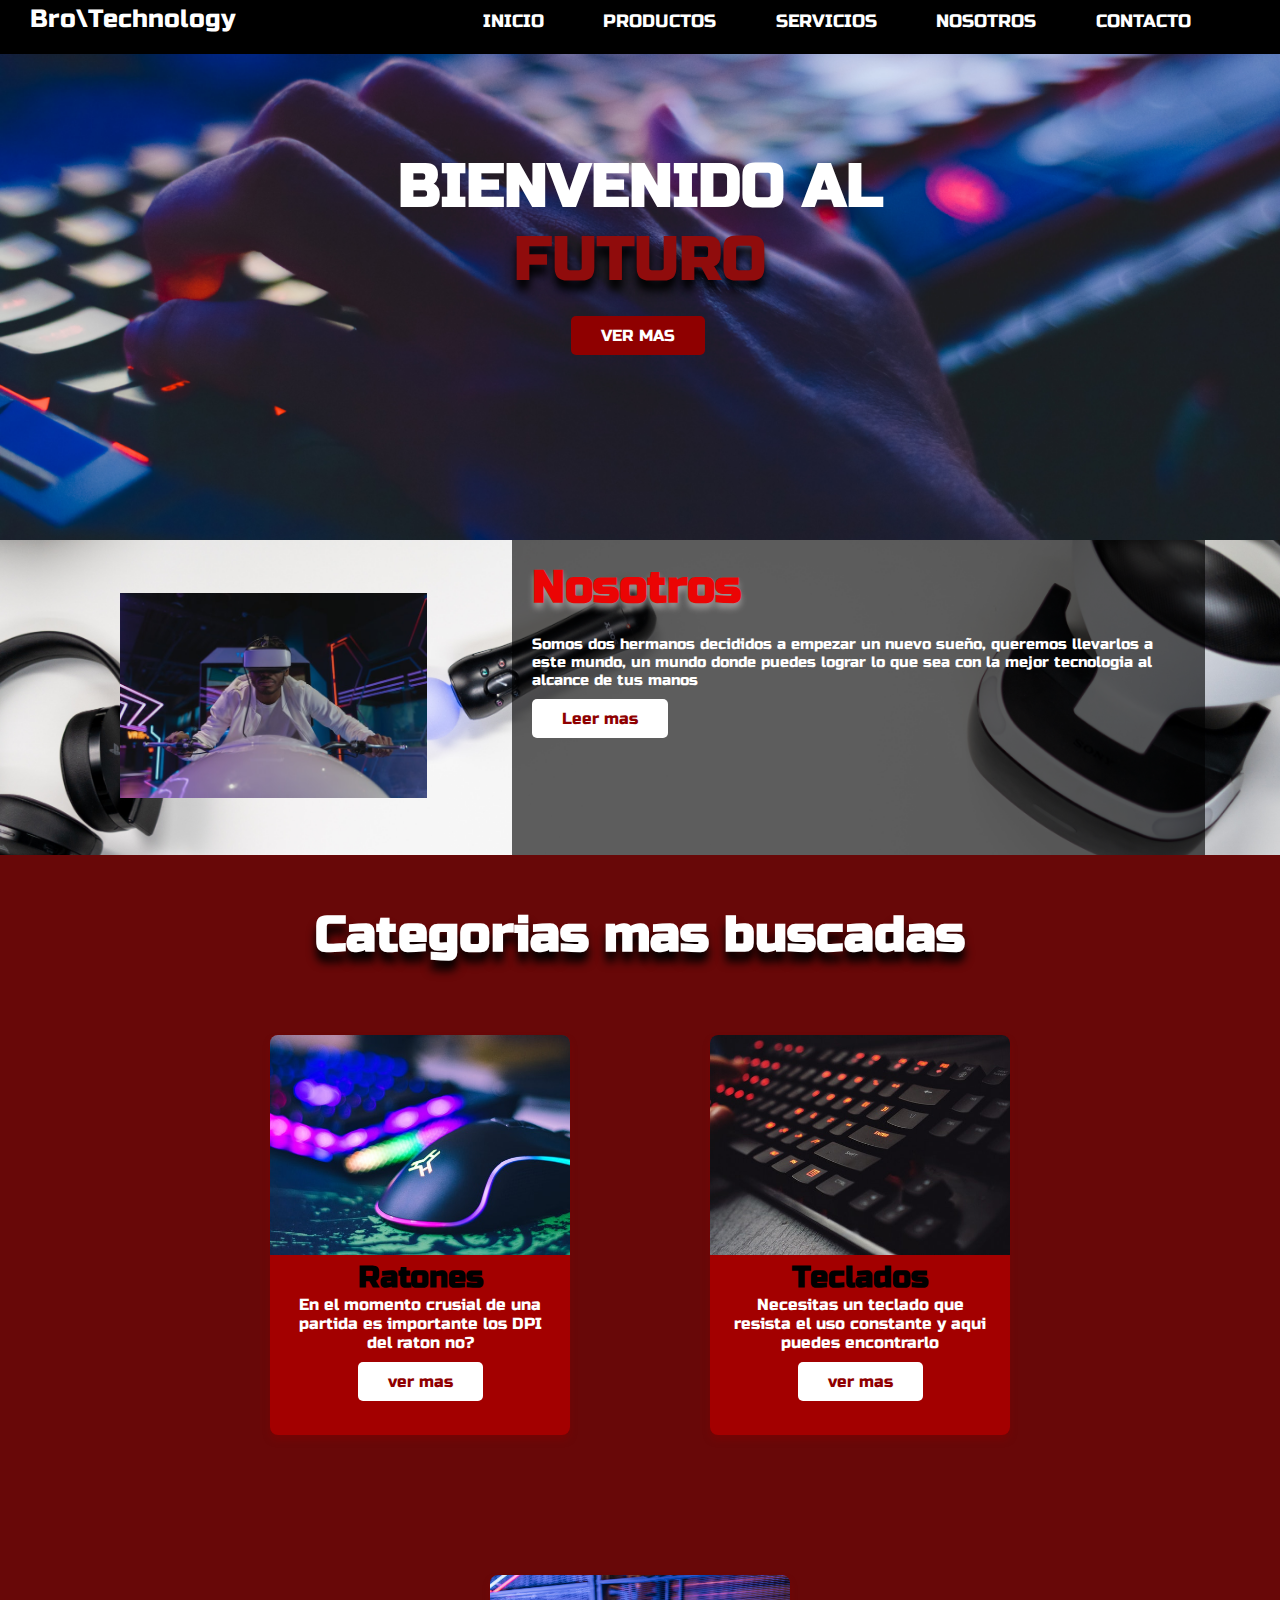
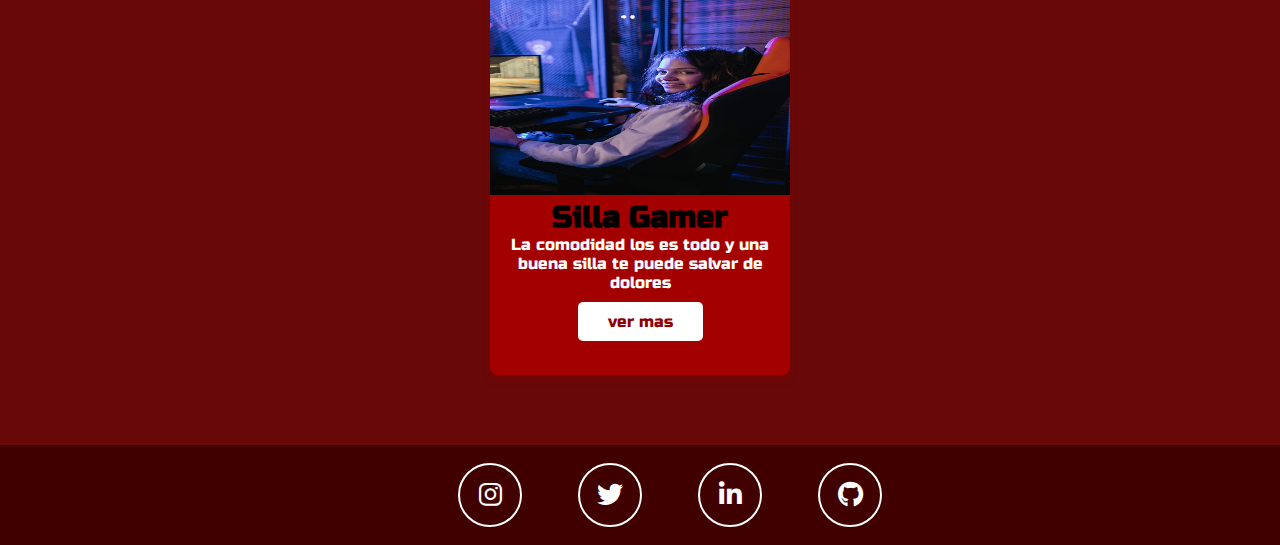
<file: index.html>
<!DOCTYPE html>
<html lang="es">

<head>
    <meta charset="UTF-8">
    <meta http-equiv="X-UA-Compatible" content="IE=edge">
    <meta name="viewport" content="width=device-width, initial-scale=1.0">
    <link rel="stylesheet" href="css/styles.css">
    <link rel="stylesheet" href="https://cdnjs.cloudflare.com/ajax/libs/font-awesome/6.1.2/css/all.min.css">
    <title>Bro\Technology: Inicio</title>
    <meta name="description" content="  Bienvendos a la nueva tienda gamer, un emprendimiento desarrollado por dos hermanos cuyo proposito sera ayudarte a entrar en este amplio mundo">
    <meta name="keywords" content="Brotechnology inicio gamer tienda_gamer bro computadores">
    <link rel="preconnect" href="https://fonts.googleapis.com">
    <link rel="preconnect" href="https://fonts.gstatic.com" crossorigin>
    <link href="https://fonts.googleapis.com/css2?family=Passion+One:wght@700&family=Russo+One&display=swap" rel="stylesheet">
</head>

<body>
    <header>
        <nav>
            <a href="" class="logo">Bro\Technology</a>
            <input type="checkbox" id="toggle">
            <label for="toggle"><i class="fa-solid fa-bars"></i></label>
            <ul class="nav-menu">
                <li><a href="index.html">INICIO</a></li>
                <li><a href="pages/productos.html">PRODUCTOS</a></li>
                <li><a href="pages/servicios.html">SERVICIOS</a></li>
                <li><a href="html/nosotros.html">NOSOTROS</a></li>
                <li><a href="html/contacto.html">CONTACTO</a></li>
            </ul>
        </nav>
    </header>
    <section class="titulo">
        <div class="banner-text">

            <h1>BIENVENIDO AL <br><span>FUTURO</span></h1>
            <div>
                <a href="" class="button1">VER MAS</a>
            </div>
        </div>
    </section>
    <div class="nosotros_container">
        <div class="nosotros_img">
            <img src="img/nosotros.jpg" alt="">
        </div>
        <div class="nosotros_texto">
            <h1>Nosotros</h1>
            <p>Somos dos hermanos decididos a empezar un nuevo sueño, queremos llevarlos a este mundo, un mundo donde
                puedes lograr lo que sea con la mejor tecnologia al alcance de tus manos</p>
            <a href="" class="button2">Leer mas</a>
        </div>
    </div>

    <section class="categorias">

        <h1 class="title">Categorias mas buscadas</h1>

        <div class="container_cards">
            <div class="card">
                <img src="img/raton.jpg" alt="">
                <h2>Ratones</h2>
                <p>En el momento crusial de una partida es importante los DPI del raton no?</p>
                <a href="" class="button2">ver mas</a>
            </div>
            <div class="card">
                <img src="img/teclado.jpg" alt="">
                <h2>Teclados</h2>
                <p>Necesitas un teclado que resista el uso constante y aqui puedes encontrarlo</p>
                <a href="" class="button2">ver mas</a>
            </div>
            <div class="card">
                <img src="img/set-up.jpg" alt="">
                <h2>Silla Gamer</h2>
                <p>La comodidad los es todo y una buena silla te puede salvar de dolores</p>               
                <a href="" class="button2">ver mas</a>
            </div>
        </div>
    </section>

    <footer>

        <section class="footer">
            <div class="icons">
                <a href="" class="icon icon--instagram"><i class="fa-brands fa-instagram"></i></a>
                <a href="" class="icon icon--twitter"><i class="fa-brands fa-twitter"></i></a>
                <a href="" class="icon icon--linkedin"><i class="fa-brands fa-linkedin-in"></i></a>
                <a href="" class="icon icon--github"><i class="fa-brands fa-github"></i></a>
            </div>
        </section>

    </footer>
</body>

</html>
</file>
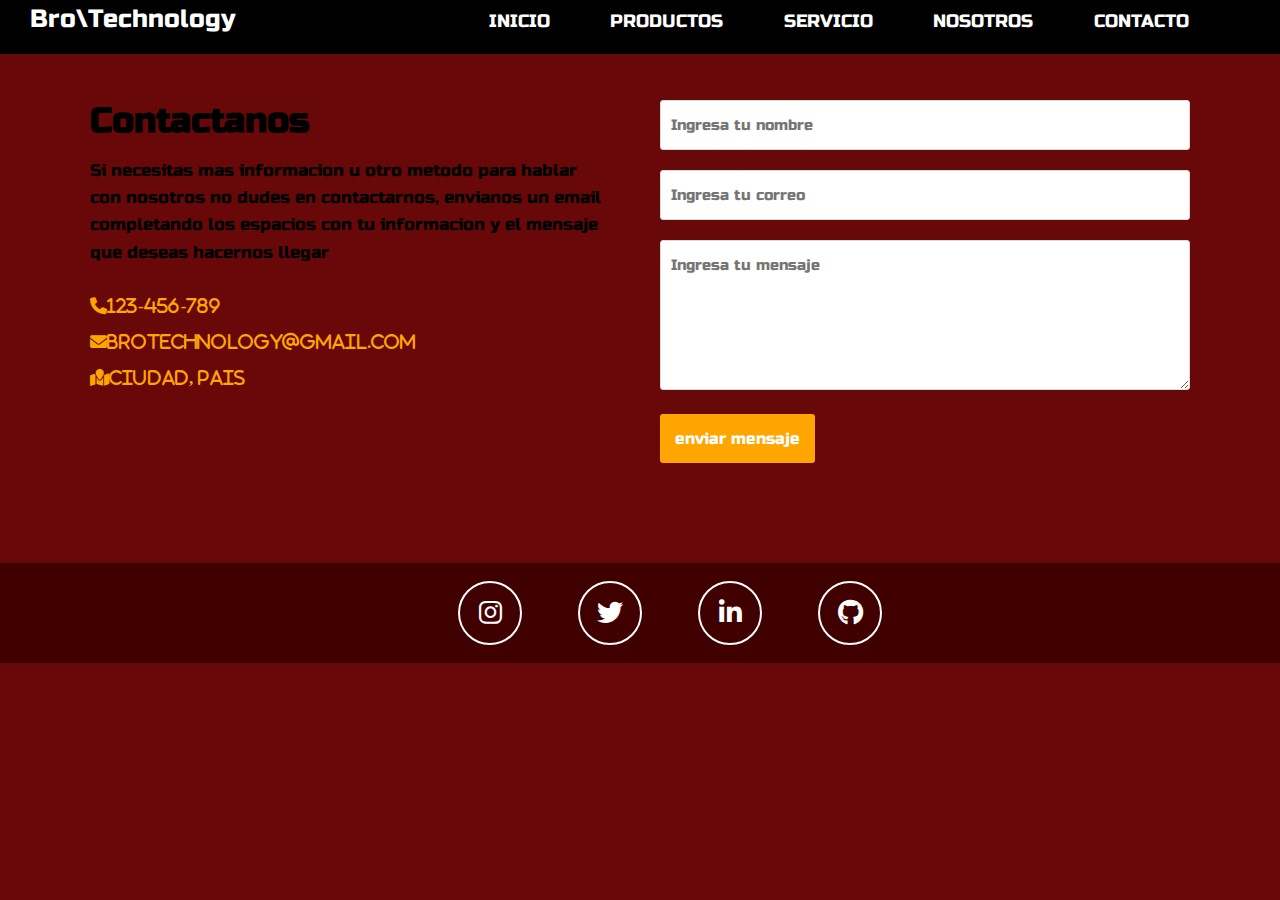
<file: pages/contacto.html>
<!DOCTYPE html>
<html lang="es">
<head>
    <meta charset="UTF-8">
    <meta http-equiv="X-UA-Compatible" content="IE=edge">
    <meta name="viewport" content="width=device-width, initial-scale=1.0">
    <link rel="stylesheet" href="../css/styles.css">
    <link rel="stylesheet" href="https://cdnjs.cloudflare.com/ajax/libs/font-awesome/6.1.2/css/all.min.css">
    <title>Bro\Technology: Contacto</title>
    <meta name="keywords" content="Brotechnology inicio gamer tienda_gamer bro computadores contacto email informacion">
    <link rel="preconnect" href="https://fonts.googleapis.com">
    <link rel="preconnect" href="https://fonts.gstatic.com" crossorigin>
    <link href="https://fonts.googleapis.com/css2?family=Passion+One:wght@700&family=Russo+One&display=swap" rel="stylesheet">
</head>
<body>
    <header>
        <nav>
            <a href="" class="logo">Bro\Technology</a>
            <input type="checkbox" id="toggle">
            <label for="toggle"><i class="fa-solid fa-bars"></i></label>
            <ul class="nav-menu">
                <li><a href="../index.html">Inicio</a></li>
                <li><a href="productos.html">Productos</a></li>
                <li><a href="servicios.html">Servicio</a></li>
                <li><a href="nosotros.html">Nosotros</a></li>
                <li><a href="contacto.html">Contacto</a></li>
            </ul>
        </nav>
    </header>

    <section class="contacto">
        <div class="container-form">
            <div class="info-form">
                <h2>Contactanos</h2>
                <p>Si necesitas mas informacion u otro metodo para hablar con nosotros no dudes en contactarnos, envianos un email completando los espacios con tu informacion y el mensaje que deseas hacernos llegar</p>
                <a href=""><i class="fa-solid fa-phone">123-456-789</i></a>
                <a href=""><i class="fa-solid fa-envelope">brotechnology@gmail.com</i></a>
                <a href=""><i class="fa-solid fa-map-location">Ciudad, pais</i></a>
            </div>
            <form action="#" autocomplete="off">
                <input type="text" name="nombre" placeholder="Ingresa tu nombre" class="campo">
                <input type="email" name="email" placeholder="Ingresa tu correo" class="campo">
                <textarea name="mensaje" id="" cols="30" rows="10" placeholder="Ingresa tu mensaje"></textarea>
                <input type="submit" name="enviar" value="enviar mensaje" class="btn-enviar">
            </form>
        </div>

    </section>

    
    <footer>

        <footer>

            <section class="footer">
                <div class="icons">
                    <a href="" class="icon icon--instagram"><i class="fa-brands fa-instagram"></i></a>
                    <a href="" class="icon icon--twitter"><i class="fa-brands fa-twitter"></i></a>
                    <a href="" class="icon icon--linkedin"><i class="fa-brands fa-linkedin-in"></i></a>
                    <a href="" class="icon icon--github"><i class="fa-brands fa-github"></i></a>
                </div>
            </section>
    
        </footer>

    </footer>
</body>
</html>
</file>
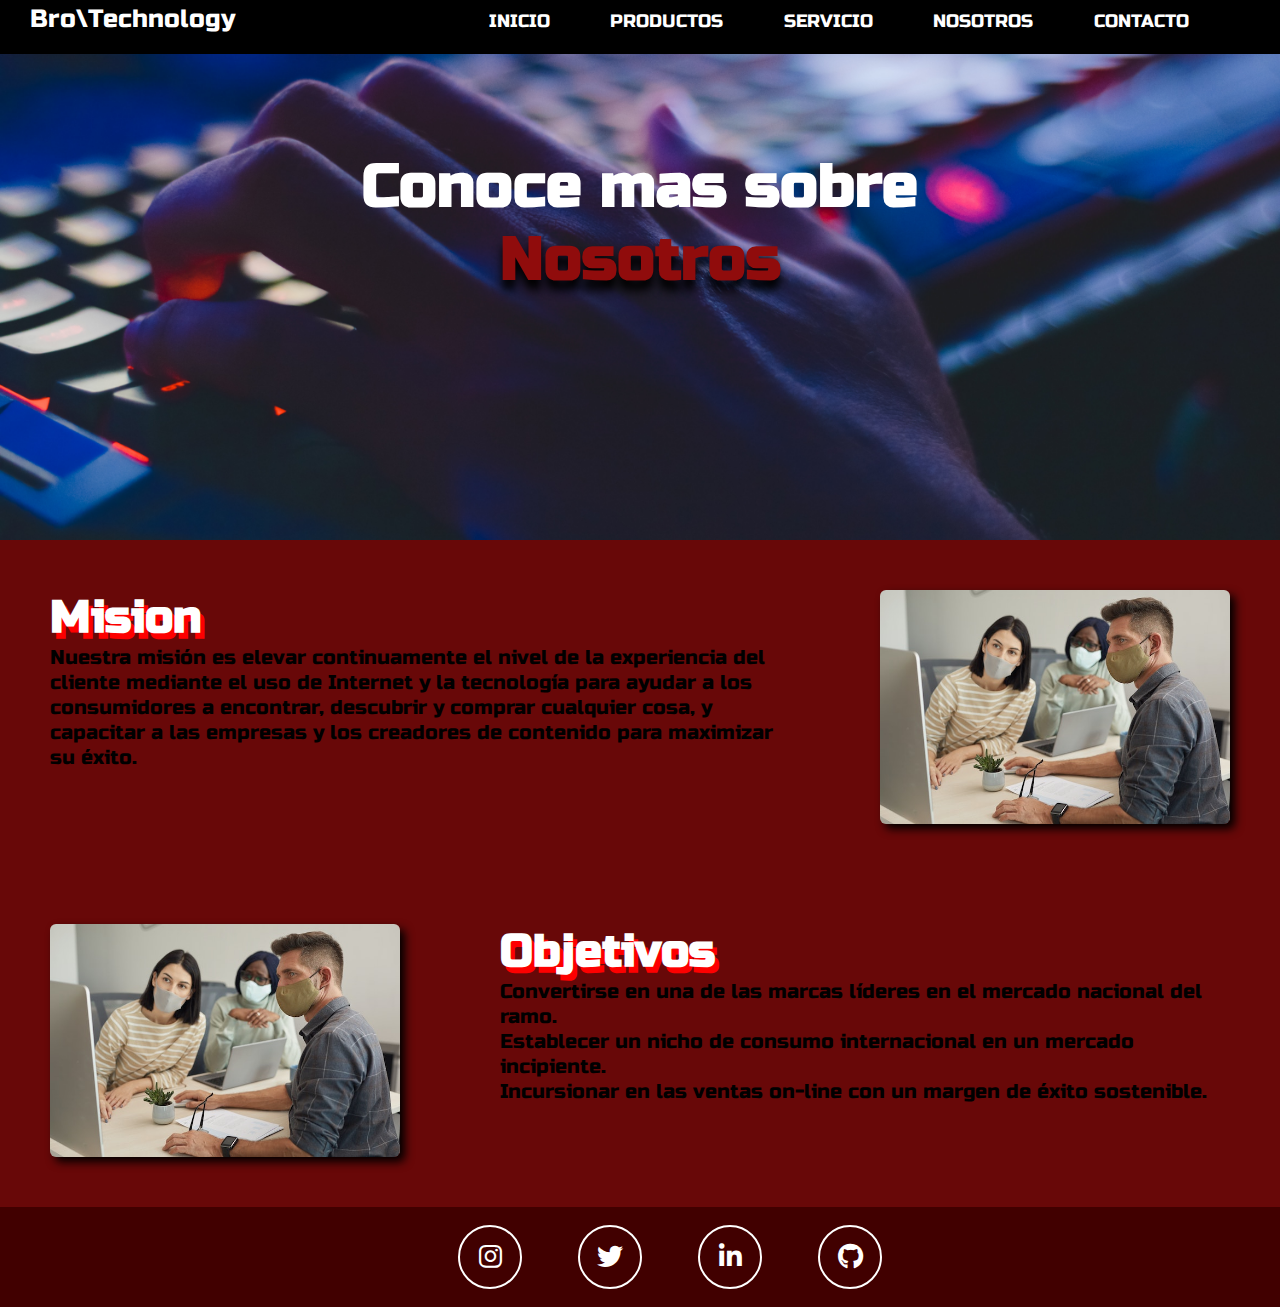
<file: pages/nosotros.html>
<!DOCTYPE html>
<html lang="es">

<head>
    <meta charset="UTF-8">
    <meta http-equiv="X-UA-Compatible" content="IE=edge">
    <meta name="viewport" content="width=device-width, initial-scale=1.0">
    <link rel="stylesheet" href="../css/styles.css">
    <link rel="stylesheet" href="https://cdnjs.cloudflare.com/ajax/libs/font-awesome/6.1.2/css/all.min.css">
    <title>Bro\Technology: Nosotros</title>
    <meta name="keywords" content="Brotechnology inicio gamer tienda_gamer bro computadores nosotros mision objetivos">
    <link rel="preconnect" href="https://fonts.googleapis.com">
    <link rel="preconnect" href="https://fonts.gstatic.com" crossorigin>
    <link href="https://fonts.googleapis.com/css2?family=Passion+One:wght@700&family=Russo+One&display=swap" rel="stylesheet">
</head>

<body>
    <header>
        <nav>
            <a href="" class="logo">Bro\Technology</a>
            <input type="checkbox" id="toggle">
            <label for="toggle"><i class="fa-solid fa-bars"></i></label>
            <ul class="nav-menu">
                <li><a href="../index.html">Inicio</a></li>
                <li><a href="productos.html">Productos</a></li>
                <li><a href="servicios.html">Servicio</a></li>
                <li><a href="nosotros.html">Nosotros</a></li>
                <li><a href="contacto.html">Contacto</a></li>
            </ul>
        </nav>
    </header>

    <section class="titulo">
        <div class="banner-text">

            <h1>Conoce mas sobre<br><span>Nosotros</span></h1>
        </div>
    </section>

    <div class="nosotros">
        <div class="nosotros_divisiones">
            <div class="nosotros_text">
                <h2>Mision</h2>
                <p>Nuestra misión es elevar continuamente el nivel de la experiencia del cliente mediante el uso de Internet y la tecnología para ayudar a los consumidores a encontrar, descubrir y comprar cualquier cosa, y capacitar a las empresas y los creadores de contenido para maximizar su éxito.</p>
            </div>
            <img src="../img/nosotros1.jpg" alt="">
        </div>
        <div class="nosotros_divisiones">
            <img src="../img/nosotros1.jpg" class="own_img"alt="">
            <div class="nosotros_text">
                <h2>Objetivos</h2>
                <p>Convertirse en una de las marcas líderes en el mercado nacional del ramo.</p>
                <p>Establecer un nicho de consumo internacional en un mercado incipiente.</p>
                <p>Incursionar en las ventas on-line con un margen de éxito sostenible.</p>
            </div>
        </div>
    </div>

    <footer>

        <footer>

            <section class="footer">
                <div class="icons">
                    <a href="" class="icon icon--instagram"><i class="fa-brands fa-instagram"></i></a>
                    <a href="" class="icon icon--twitter"><i class="fa-brands fa-twitter"></i></a>
                    <a href="" class="icon icon--linkedin"><i class="fa-brands fa-linkedin-in"></i></a>
                    <a href="" class="icon icon--github"><i class="fa-brands fa-github"></i></a>
                </div>
            </section>

        </footer>

    </footer>
</body>

</html>
</file>
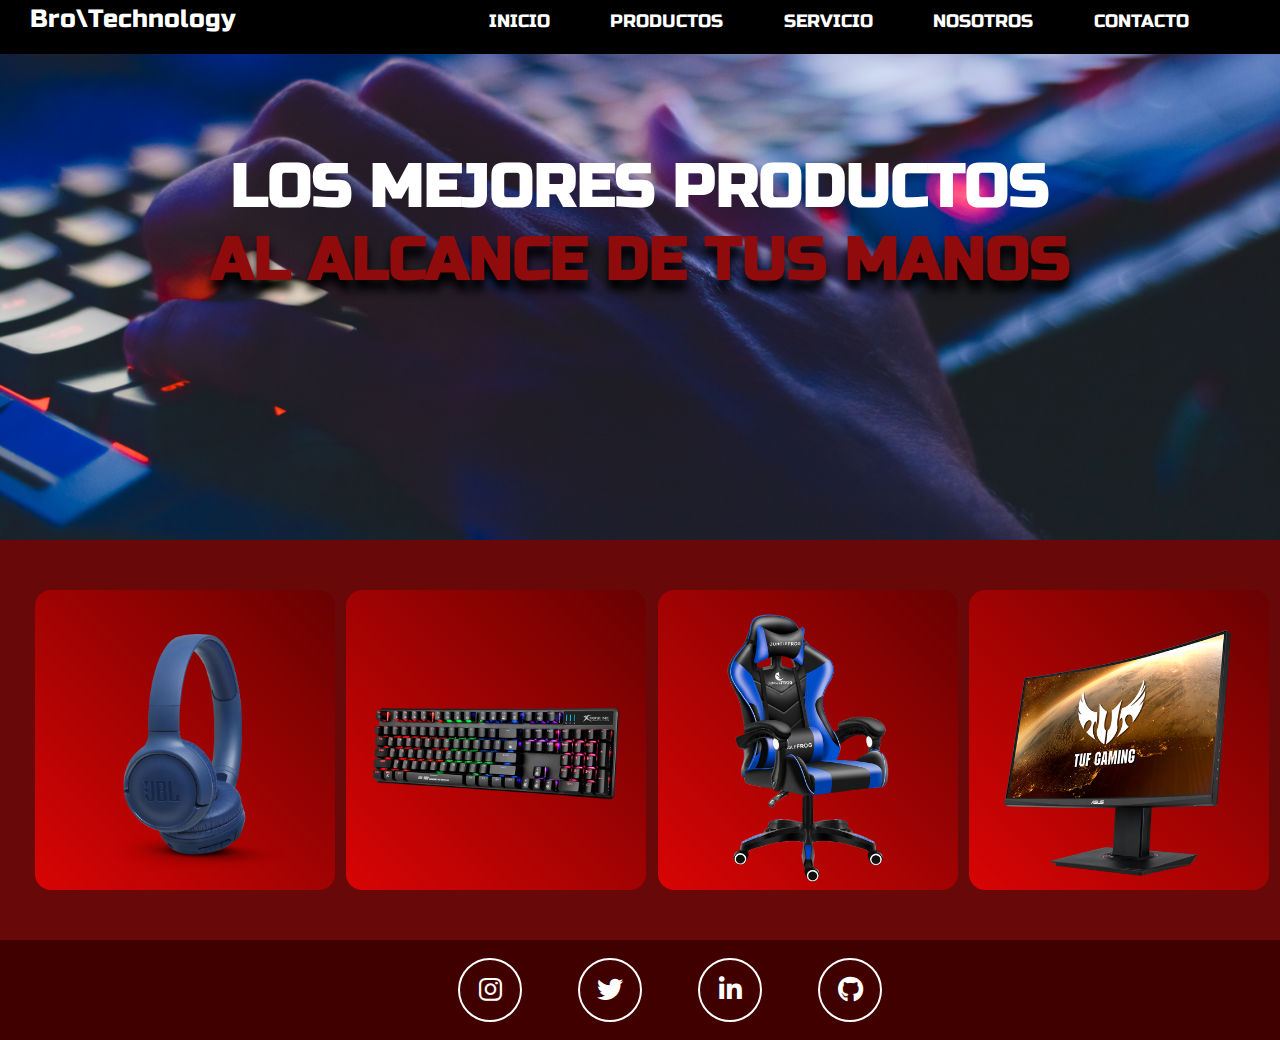
<file: pages/productos.html>
<!DOCTYPE html>
<html lang="es">
<head>
    <meta charset="UTF-8">
    <meta http-equiv="X-UA-Compatible" content="IE=edge">
    <meta name="viewport" content="width=device-width, initial-scale=1.0">
    <link rel="stylesheet" href="../css/styles.css">
    <link rel="stylesheet" href="https://cdnjs.cloudflare.com/ajax/libs/font-awesome/6.1.2/css/all.min.css">
    <title>Bro\Technology: Productos</title>
    <meta name="keywords" content="Brotechnology inicio gamer tienda_gamer bro computadores productos monitores mouse perfericos procesadores audifonos">
    <link rel="preconnect" href="https://fonts.googleapis.com">
    <link rel="preconnect" href="https://fonts.gstatic.com" crossorigin>
    <link href="https://fonts.googleapis.com/css2?family=Passion+One:wght@700&family=Russo+One&display=swap" rel="stylesheet">
</head>
<body>
    <header>
        <nav>
            <a href="" class="logo">Bro\Technology</a>
            <input type="checkbox" id="toggle">
            <label for="toggle"><i class="fa-solid fa-bars"></i></label>
            <ul class="nav-menu">
                <li><a href="../index.html">Inicio</a></li>
                <li><a href="productos.html">Productos</a></li>
                <li><a href="servicios.html">Servicio</a></li>
                <li><a href="nosotros.html">Nosotros</a></li>
                <li><a href="contacto.html">Contacto</a></li>
            </ul>
        </nav>
    </header>

    <section class="titulo">
        <div class="banner-text productos">

            <h1>LOS MEJORES PRODUCTOS <br><span>AL ALCANCE DE TUS MANOS</span></h1>
        </div>
    </section>

    <section class="producto">
        <div class="flip-card">
            <div class="flip-card-inner">
                <div class="flip-card-front">
                    <img src="../img/image.png" alt="">
                </div>
                <div class="flip-card-back">
                    <img src="../img/image.png" alt="">
                    <h3>Audifonos</h3>
                    <h1>$100 USD</h1>
                    <a href="" class="button2 boton_compras">Comprar</a>
                </div>
            </div>
        </div>      
        
        <div class="flip-card">
            <div class="flip-card-inner">
                <div class="flip-card-front">
                    <img src="../img/teclado.png" alt="">
                </div>
                <div class="flip-card-back">
                    <img src="../img/teclado.png" alt="">
                    <h3>Teclado</h3>
                    <h1>$120 USD</h1>
                    <a href="" class="button2 boton_compras">Comprar</a>
                </div>
            </div>
        </div>      

        <div class="flip-card">
            <div class="flip-card-inner">
                <div class="flip-card-front">
                    <img src="../img/silla.png" alt="">
                </div>
                <div class="flip-card-back">
                    <img src="../img/silla.png" alt="">
                    <h3>Silla Gamer</h3>
                    <h1>$249,90 USD</h1>
                    <a href="" class="button2 boton_compras">Comprar</a>
                </div>
            </div>
        </div>      

        <div class="flip-card">
            <div class="flip-card-inner">
                <div class="flip-card-front">
                    <img src="../img/monitor.png" alt="">
                </div>
                <div class="flip-card-back">
                    <img src="../img/monitor.png" alt="">
                    <h3>MONITOR</h3>
                    <h1>$300,90 USD</h1>
                    <a href="" class="button2 boton_compras">Comprar</a>
                </div>
            </div>
        </div>      
    
    </section>

    <footer>

        <footer>

            <section class="footer">
                <div class="icons">
                    <a href="" class="icon icon--instagram"><i class="fa-brands fa-instagram"></i></a>
                    <a href="" class="icon icon--twitter"><i class="fa-brands fa-twitter"></i></a>
                    <a href="" class="icon icon--linkedin"><i class="fa-brands fa-linkedin-in"></i></a>
                    <a href="" class="icon icon--github"><i class="fa-brands fa-github"></i></a>
                </div>
            </section>
    
        </footer>

    </footer>
</body>
</html>
</file>
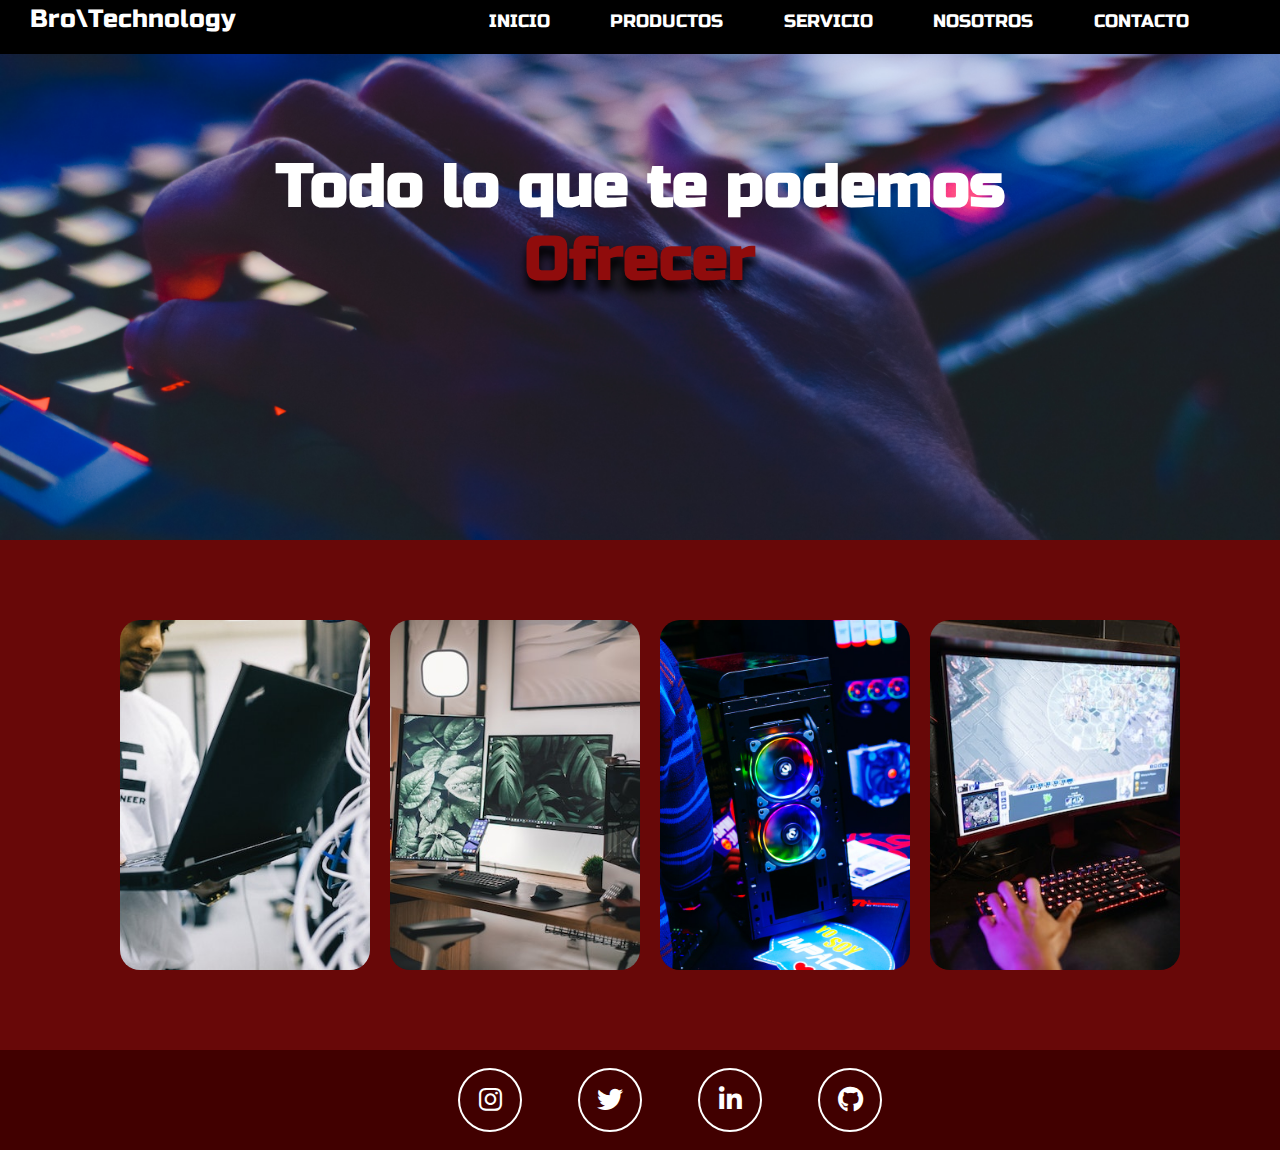
<file: pages/servicios.html>
<!DOCTYPE html>
<html lang="es">

<head>
    <meta charset="UTF-8">
    <meta http-equiv="X-UA-Compatible" content="IE=edge">
    <meta name="viewport" content="width=device-width, initial-scale=1.0">
    <link rel="stylesheet" href="../css/styles.css">
    <link rel="stylesheet" href="https://cdnjs.cloudflare.com/ajax/libs/font-awesome/6.1.2/css/all.min.css">
    <title>Bro\Technology: Productos</title>
    <meta name="keywords" content="Brotechnology inicio gamer tienda_gamer bro computadores servicios">
    <link rel="preconnect" href="https://fonts.googleapis.com">
    <link rel="preconnect" href="https://fonts.gstatic.com" crossorigin>
    <link href="https://fonts.googleapis.com/css2?family=Passion+One:wght@700&family=Russo+One&display=swap" rel="stylesheet">
</head>

<body>
    <header>
        <nav>
            <a href="" class="logo">Bro\Technology</a>
            <input type="checkbox" id="toggle">
            <label for="toggle"><i class="fa-solid fa-bars"></i></label>
            <ul class="nav-menu">
                <li><a href="../index.html">Inicio</a></li>
                <li><a href="productos.html">Productos</a></li>
                <li><a href="servicios.html">Servicio</a></li>
                <li><a href="nosotros.html">Nosotros</a></li>
                <li><a href="contacto.html">Contacto</a></li>
            </ul>
        </nav>
    </header>

    <section class="titulo">
        <div class="banner-text">

            <h1>Todo lo que te podemos<br><span>Ofrecer</span></h1>
        </div>
    </section>
    <div class="servicios">
        <article class="card img1">
            <div class="card__content">
                <h3 class="card__title">Mantenimiento</h3>
                <p class="card__description">Tu equipo despues de cierto tiempo va a requerir que lo liempres y optimices</p>
            </div>
        </article>
        <article class="card img2">
            <div class="card__content">
                <h3 class="card__title">Set-up</h3>
                <p class="card__description">Diseñaremos el set-up de tus sueños, dinos tus gustos e intereses y lo haremos realidad</p>
            </div>
        </article>
        <article class="card img3">
            <div class="card__content">
                <h3 class="card__title">Ensamblaje de Pc</h3>
                <p class="card__description">Tienes las piezas pero no tienes claro como ensamblar tu equipo? dejanoslo a nosotros</p>
            </div>
        </article>
        <article class="card img4">
            <div class="card__content">
                <h3 class="card__title">Pc Gamer</h3>
                <p class="card__description">Te ofreceremos el mejor Pc Gamer de acuerdo a tu presupuesto</p>
            </div>
        </article>
    </div>
    <footer>

        <footer>

            <section class="footer">
                <div class="icons">
                    <a href="" class="icon icon--instagram"><i class="fa-brands fa-instagram"></i></a>
                    <a href="" class="icon icon--twitter"><i class="fa-brands fa-twitter"></i></a>
                    <a href="" class="icon icon--linkedin"><i class="fa-brands fa-linkedin-in"></i></a>
                    <a href="" class="icon icon--github"><i class="fa-brands fa-github"></i></a>
                </div>
            </section>

        </footer>

    </footer>
</body>

</html>
</file>
<file: css/styles.css>
* {
  padding: 0;
  margin: 0;
  text-decoration: none;
  list-style: none;
  box-sizing: border-box;
  font-family: "Russo One", sans-serif; }

body {
  background-color: #680808; }

header {
  width: 100%;
  height: 6vh;
  display: grid;
  background-color: black;
  position: fixed;
  z-index: 10; }
  header nav {
    display: grid;
    grid-template-columns: auto auto; }
    header nav .logo {
      margin-top: 4px;
      margin-left: 30px;
      font-size: 25px;
      color: #fff; }
    header nav .nav-menu {
      display: grid;
      grid-template-columns: auto auto auto auto auto auto; }
      header nav .nav-menu li {
        margin: 10px; }
        header nav .nav-menu li a {
          color: #fff;
          font-size: 18px;
          text-transform: uppercase;
          font-weight: 100; }
        header nav .nav-menu li a.active,
        header nav .nav-menu li a:hover {
          color: #770000;
          transition: .3s; }

#toggle,
nav label {
  display: none; }

.titulo {
  width: 100%;
  height: 60vh;
  background: url(../img/fondo_header.jpg);
  background-position: center;
  background-repeat: no-repeat;
  background-size: cover; }
  .titulo .banner-text {
    text-align: center;
    color: #fff; }
    .titulo .banner-text h1 {
      padding-top: 150px;
      font-size: 60px;
      margin-bottom: 30px; }
    .titulo .banner-text span {
      color: #900c0c;
      text-shadow: 0 10px 10px black; }
    .titulo .banner-text .button1 {
      margin-right: 5px;
      padding: 10px 30px;
      background-color: #8f0000;
      color: white;
      border-radius: 5px; }
    .titulo .banner-text .button1:hover {
      background-color: white;
      color: #8f0000;
      transition: .5s; }

.nosotros_container {
  width: 100%;
  display: grid;
  align-items: center;
  justify-content: center;
  grid-template-columns: 40% 60%;
  background: url(../img/nosotros2.jpg);
  background-size: cover;
  background-repeat: no-repeat; }
  .nosotros_container .nosotros_img img {
    width: 60%;
    margin: 50px;
    margin-left: 120px; }
  .nosotros_container .nosotros_texto {
    display: block;
    height: 35vh;
    margin-right: 75px;
    background-color: rgba(0, 0, 0, 0.623); }
    .nosotros_container .nosotros_texto h1 {
      color: #eb0404;
      text-shadow: 0 5px 6px #9c9999;
      font-size: 45px;
      margin: 20px; }
    .nosotros_container .nosotros_texto p {
      color: #fff;
      font-size: 15px;
      text-align: left;
      margin-bottom: 20px;
      margin: 20px; }
    .nosotros_container .nosotros_texto .button2 {
      margin-right: 5px;
      padding: 10px 30px;
      background-color: white;
      color: #8f0000;
      border-radius: 5px;
      margin: 20px; }
    .nosotros_container .nosotros_texto .button2:hover {
      background-color: #8f0000;
      color: white;
      transition: .5s; }

.categorias {
  width: 100%;
  display: grid;
  grid-template-rows: auto auto; }
  .categorias h1 {
    margin-top: 50px;
    text-align: center;
    color: #fff;
    font-size: 50px;
    text-shadow: 0 10px 10px black; }
  .categorias .container_cards {
    display: flex;
    flex-wrap: wrap;
    justify-content: center; }
    .categorias .container_cards .card {
      width: 300px;
      height: 400px;
      background: #a30000;
      border-radius: 8px;
      box-shadow: 0 5px 6px rgba(128, 0, 0, 0.504);
      overflow: hidden;
      margin: 70px;
      text-align: center;
      transition: all 0.25s; }
      .categorias .container_cards .card img {
        width: 330px;
        height: 220px; }
      .categorias .container_cards .card h2 {
        font-size: 30px; }
      .categorias .container_cards .card p {
        color: #fff;
        padding: 0 1rem;
        font-size: 16px;
        font-weight: 300;
        padding-bottom: 20px; }
      .categorias .container_cards .card a {
        font-weight: 500;
        text-decoration: none; }
      .categorias .container_cards .card .button2 {
        margin-right: 5px;
        padding: 10px 30px;
        background-color: white;
        color: #8f0000;
        border-radius: 5px;
        margin: 20px; }
      .categorias .container_cards .card .button2:hover {
        background-color: #8f0000;
        color: white;
        transition: .5s; }
    .categorias .container_cards .card:hover {
      transform: translateY(-15px);
      box-shadow: 0 5px 6px rgba(255, 0, 0, 0.504); }

.footer {
  width: 100%;
  background-color: #410000;
  height: 100px;
  bottom: 0;
  display: grid; }
  .footer .icons {
    display: grid;
    grid-template-columns: 15% 15% 15% 15%;
    align-items: center;
    margin-left: 440px;
    padding: 20px; }
  .footer .icon {
    width: 60px;
    height: 60px;
    display: inline-flex;
    align-items: center;
    justify-content: center;
    text-decoration: none;
    font-size: 26px;
    color: white;
    border-radius: 50%;
    outline: 2px solid #fff;
    transition-property: outline-offset, outline-color, background-color;
    transition-duration: .25s; }
  .footer .icon:hover {
    outline-offset: 4px; }
    .footer .icon:hover i {
      animation: shake .25s; }
  .footer .icon--instagram:hover {
    background-image: radial-gradient(circle at 30% 107%, #fdf497 0%, #fdf497 5%, #fd5949 45%, #d6249f 60%, #285AEB 90%);
    outline-color: #a02d76; }
  .footer .icon--twitter:hover {
    background-color: #1da1f2;
    outline-color: #1da1f2; }
  .footer .icon--linkedin:hover {
    background-color: #0077b5;
    outline-color: #0077b5; }
  .footer .icon--github:hover {
    background-color: #2ea44f;
    outline-color: #2ea44f; }

@keyframes shake {
  10% {
    transform: rotate(15deg); }
  20% {
    transform: rotate(-15deg); }
  30% {
    transform: rotate(15deg); }
  40% {
    transform: rotate(-15deg); } }

.producto {
  width: 100%;
  display: grid;
  grid-template-columns: auto auto auto auto;
  padding-left: 35px;
  margin-top: 50px;
  margin-bottom: 50px; }
  .producto .flip-card {
    background-color: transparent;
    width: 300px;
    height: 300px;
    perspective: 1000px; }
    .producto .flip-card .flip-card-inner {
      position: relative;
      width: 100%;
      height: 100%;
      text-align: center;
      transition: transform 0.6s;
      transform-style: preserve-3d; }
      .producto .flip-card .flip-card-inner .flip-card-front, .producto .flip-card .flip-card-inner .flip-card-back {
        position: absolute;
        width: 100%;
        height: 100%;
        -webkit-backface-visibility: hidden;
        backface-visibility: hidden;
        border-radius: 16px; }
      .producto .flip-card .flip-card-inner .flip-card-front {
        background-image: linear-gradient(45deg, #d90404, #690101); }
        .producto .flip-card .flip-card-inner .flip-card-front img {
          width: 280px;
          margin-top: 1rem; }
      .producto .flip-card .flip-card-inner .flip-card-back {
        background-image: linear-gradient(315deg, #d90404, #690101);
        color: white;
        transform: rotateY(180deg); }
        .producto .flip-card .flip-card-inner .flip-card-back img {
          width: 150px;
          margin-top: 0.5rem; }
        .producto .flip-card .flip-card-inner .flip-card-back h3 {
          margin-bottom: 0.3rem;
          font-family: "Russo One", sans-serif;
          font-size: 35px; }
        .producto .flip-card .flip-card-inner .flip-card-back h1 {
          margin: 0;
          margin-bottom: 0.9rem;
          font-family: "Passion One", cursive; }
        .producto .flip-card .flip-card-inner .flip-card-back .button2 {
          margin-right: 5px;
          padding: 10px 30px;
          background-color: white;
          color: #8f0000;
          border-radius: 5px;
          margin: 20px; }
        .producto .flip-card .flip-card-inner .flip-card-back .button2:hover {
          background-color: #8f0000;
          color: white;
          transition: .5s; }
  .producto .flip-card:hover .flip-card-inner {
    transform: rotateY(180deg); }

.servicios {
  display: grid;
  grid-template-columns: auto auto auto auto;
  margin: 80px;
  margin-left: 120px; }
  .servicios .card {
    position: relative;
    width: 250px;
    height: 350px;
    border-radius: 20px;
    z-index: 1;
    overflow: hidden; }
    .servicios .card .card__content {
      opacity: 0;
      transition: opacity .25s; }
      .servicios .card .card__content h3 {
        text-align: center;
        color: #720000;
        font-size: 27px;
        margin-top: 20px; }
      .servicios .card .card__content p {
        text-align: center;
        color: black;
        font-size: 22px;
        margin-top: 15px; }
  .servicios .card::before,
  .servicios .card::after {
    content: '';
    position: absolute;
    left: 0;
    width: 100%;
    height: calc(60% +35px);
    background-color: #fff;
    transition: transform .5s .25s ease-in;
    z-index: -1; }
  .servicios .card::before {
    top: 0;
    clip-path: polygon(0 0, 100% 0, 100% 45%, 0% 100%);
    transform: translateY(-100%); }
  .servicios .card::after {
    bottom: 0;
    clip-path: polygon(0 55%, 100% 0, 100% 100%, 0% 100%);
    transform: translateY(100%); }
  .servicios .card:hover::before,
  .servicios .card:hover::after {
    transform: translateY(0); }
  .servicios .card:hover .card__content {
    opacity: 1;
    transition-delay: .75s;
    background-color: rgba(255, 255, 255, 0.404);
    height: 60vh; }
  .servicios .img1 {
    background: url(../img/mantenimiento.jpg) center no-repeat;
    background-size: cover; }
  .servicios .img2 {
    background: url(../img/set-up1.jpg) center no-repeat;
    background-size: cover; }
  .servicios .img3 {
    background: url(../img/ensamblar.jpg) center no-repeat;
    background-size: cover; }
  .servicios .img4 {
    background: url(../img/pc-gamer.jpg) center no-repeat;
    background-size: cover; }

.nosotros {
  display: grid;
  grid-template-rows: auto auto; }
  .nosotros .nosotros_divisiones {
    display: grid;
    grid-template-columns: auto auto; }
    .nosotros .nosotros_divisiones img {
      width: 100%;
      max-width: 350px;
      margin: 50px;
      border-radius: 6px;
      box-shadow: 5px 5px 10px #000001; }
    .nosotros .nosotros_divisiones .nosotros_text {
      margin: 50px; }
      .nosotros .nosotros_divisiones .nosotros_text h2 {
        font-size: 45px;
        color: #fff;
        text-shadow: 4px 6px #fd0000; }
      .nosotros .nosotros_divisiones .nosotros_text p {
        font-size: 20px; }

.contacto {
  padding-top: 100px; }
  .contacto .container-form {
    width: 100%;
    max-width: 1100px;
    margin: auto;
    display: grid;
    grid-template-columns: repeat(2, 1fr);
    grid-gap: 50px;
    margin-top: 0px;
    margin-bottom: 100px; }
    .contacto .container-form h2 {
      margin-bottom: 15px;
      font-size: 35px; }
    .contacto .container-form p {
      font-size: 17px;
      line-height: 1.6;
      margin-bottom: 30px; }
    .contacto .container-form a {
      font-size: 17px;
      display: inline-block;
      text-decoration: none;
      width: 100%;
      margin-bottom: 15px;
      color: black;
      font-weight: 700; }
      .contacto .container-form a i {
        color: orange;
        margin-right: 10px; }
    .contacto .container-form .btn-enviar {
      padding: 15px;
      font-size: 16px;
      border: none;
      outline: 0px;
      background: orange;
      color: white;
      border-radius: 3px;
      cursor: pointer;
      transition: all 300ms ease; }
    .contacto .container-form .btn-enviar:hover {
      background: #e39403; }
    .contacto .container-form form textarea {
      max-width: 530px;
      min-width: 530px;
      min-height: 140px;
      max-height: 150px; }
    .contacto .container-form form .campo, .contacto .container-form textarea {
      width: 100%;
      padding: 15px 10px;
      font-size: 15px;
      border: 1px solid #dbdbdb;
      margin-bottom: 20px;
      border-radius: 3px;
      outline: 0px; }

@media (max-width: 768px) {
  .nav-menu {
    width: 100%;
    max-height: 0px;
    overflow: hidden;
    display: grid;
    grid-template-columns: none;
    transition: all .5s;
    background: rgba(0, 0, 0, 0.486);
    margin-left: 40px;
    margin-top: 11px; }
    .nav-menu li {
      display: block;
      align-items: center;
      padding: 10px; }
    .nav-menu .logo {
      margin-top: 7px;
      margin-left: 30px;
      font-size: 26px; }
  nav label {
    display: inline-flex;
    align-items: center;
    cursor: pointer;
    color: #fff;
    font-size: 25px;
    margin-right: 10px;
    margin-top: 6px; }
  #toggle:checked ~ .nav-menu {
    max-height: 600px; }
  .nosotros_container {
    width: 100%;
    display: grid;
    align-items: center;
    justify-content: center;
    grid-template-columns: 30% 50%; }
    .nosotros_container .nosotros_img img {
      width: 90%;
      margin: 0; }
    .nosotros_container .nosotros_texto {
      width: 100%;
      display: block;
      height: 26vh;
      background-color: rgba(0, 0, 0, 0.394);
      text-align: left; }
      .nosotros_container .nosotros_texto h1 {
        color: #8f0000;
        text-shadow: 0 10px 10px black;
        font-size: 30px;
        margin: 10px; }
      .nosotros_container .nosotros_texto p {
        color: #fff;
        font-size: 13px;
        text-align: left;
        margin-bottom: 20px;
        margin: 20px; }
      .nosotros_container .nosotros_texto .button2 {
        display: none; }
  .titulo {
    width: 100%;
    height: 50vh; }
    .titulo .banner-text {
      text-align: center;
      color: #fff; }
      .titulo .banner-text h1 {
        padding-top: 110px;
        font-size: 30px; }
      .titulo .banner-text .button1 {
        font-size: 10px; }
  .categorias h1 {
    margin-top: 50px;
    text-align: center;
    color: #fff;
    font-size: 45px;
    text-shadow: 0 10px 10px black; }
  .categorias .container_cards .card {
    width: 230px;
    height: 330px;
    background: #a30000;
    border-radius: 8px;
    box-shadow: 0 5px 6px rgba(128, 0, 0, 0.504);
    overflow: hidden;
    margin: 30px;
    text-align: center;
    transition: all 0.25s; }
    .categorias .container_cards .card img {
      width: 230px;
      height: 120px; }
    .categorias .container_cards .card h2 {
      font-size: 30px; }
    .categorias .container_cards .card p {
      color: #fff;
      padding: 0 1rem;
      font-size: 16px;
      font-weight: 300;
      padding-bottom: 20px; }
    .categorias .container_cards .card a {
      font-weight: 500;
      text-decoration: none; }
  .footer {
    width: 100%;
    height: 100px;
    bottom: 0; }
    .footer .icons {
      display: grid;
      grid-template-columns: 18% 18% 18% 18%;
      align-items: center;
      margin-left: 180px; }
  .producto {
    width: 100%;
    display: grid;
    grid-template-columns: auto auto;
    padding-left: 135px;
    margin-top: 50px;
    margin-bottom: 50px; }
    .producto .flip-card {
      background-color: transparent;
      width: 200px;
      height: 200px;
      perspective: 1000px; }
      .producto .flip-card .flip-card-inner .flip-card-front img {
        width: 180px;
        margin-top: 1rem; }
      .producto .flip-card .flip-card-inner .flip-card-back img {
        width: 100px;
        margin-top: 0.3rem; }
      .producto .flip-card .flip-card-inner .flip-card-back h3 {
        margin-bottom: 0.2rem;
        font-family: "Russo One", sans-serif;
        font-size: 20px; }
      .producto .flip-card .flip-card-inner .flip-card-back h1 {
        margin: 0;
        margin-bottom: 0.5rem;
        font-family: "Passion One", cursive;
        font-size: 15px; }
      .producto .flip-card .flip-card-inner .flip-card-back .button2 {
        font-size: 10px; }
  .servicios {
    display: grid;
    grid-template-columns: auto auto;
    margin: 80px;
    margin-left: 140px; }
    .servicios .card {
      position: relative;
      width: 220px;
      height: 320px;
      border-radius: 20px;
      z-index: 1;
      overflow: hidden; }
      .servicios .card .card__content {
        opacity: 0;
        transition: opacity .25s; }
        .servicios .card .card__content h3 {
          text-align: center;
          color: #720000;
          font-size: 27px;
          margin-top: 20px; }
        .servicios .card .card__content p {
          text-align: center;
          color: black;
          font-size: 22px;
          margin-top: 15px; }
  .nosotros {
    display: grid;
    grid-template-rows: auto auto; }
    .nosotros .nosotros_divisiones {
      display: grid;
      grid-template-columns: 50% auto;
      align-items: center; }
      .nosotros .nosotros_divisiones img {
        width: 100%;
        max-width: 290px;
        margin: 50px;
        border-radius: 6px;
        box-shadow: 5px 5px 10px #000001; }
      .nosotros .nosotros_divisiones .nosotros_text {
        margin: 50px; }
        .nosotros .nosotros_divisiones .nosotros_text h2 {
          font-size: 45px;
          color: #fff;
          text-shadow: 4px 6px #fd0000; }
        .nosotros .nosotros_divisiones .nosotros_text p {
          font-size: 20px; }
  .contacto {
    padding-top: 100px; }
    .contacto .container-form {
      width: 100%;
      max-width: 700px;
      margin: auto;
      display: grid;
      grid-template-columns: repeat(2, 1fr);
      grid-gap: 20px;
      margin-top: 0px;
      margin-bottom: 100px; }
      .contacto .container-form h2 {
        margin-bottom: 15px;
        font-size: 35px; }
      .contacto .container-form p {
        font-size: 17px;
        line-height: 1.6;
        margin-bottom: 30px; }
      .contacto .container-form a {
        font-size: 17px;
        display: inline-block;
        text-decoration: none;
        width: 100%;
        margin-bottom: 15px;
        color: black;
        font-weight: 700; }
        .contacto .container-form a i {
          color: orange;
          margin-right: 10px; }
      .contacto .container-form .btn-enviar {
        padding: 15px;
        font-size: 16px;
        border: none;
        outline: 0px;
        background: orange;
        color: white;
        border-radius: 3px;
        cursor: pointer;
        transition: all 300ms ease; }
      .contacto .container-form .btn-enviar:hover {
        background: #e39403; }
      .contacto .container-form form textarea {
        max-width: 330px;
        min-width: 330px;
        min-height: 140px;
        max-height: 150px; }
      .contacto .container-form form .campo, .contacto .container-form textarea {
        width: 100%;
        padding: 15px 10px;
        font-size: 15px;
        border: 1px solid #dbdbdb;
        margin-bottom: 20px;
        border-radius: 3px;
        outline: 0px; } }

@media (max-width: 420px) {
  .nav-menu {
    width: 100%;
    max-height: 0px;
    overflow: hidden;
    display: grid;
    grid-template-columns: 50% 50%;
    margin-left: 5px;
    margin-top: 11px; }
    .nav-menu li {
      display: block;
      align-items: center;
      padding: 5px; }
    .nav-menu .logo {
      margin-top: 7px;
      margin-left: 10px;
      font-size: 16px; }
  nav label {
    display: flex;
    cursor: pointer;
    color: #fff;
    font-size: 20px;
    margin-top: 6px; }
  #toggle:checked ~ .nav-menu {
    max-height: 600px; }
  .nosotros_container {
    width: 100%;
    display: grid;
    align-items: center;
    justify-content: center;
    grid-template-columns: none;
    grid-template-rows: auto auto;
    background: none; }
    .nosotros_container .nosotros_img img {
      width: 95%;
      margin-left: 10px;
      margin-top: 10px;
      height: 40vh; }
    .nosotros_container .nosotros_texto {
      width: 100%;
      display: block;
      height: 26vh;
      background-color: rgba(0, 0, 0, 0);
      text-align: left; }
      .nosotros_container .nosotros_texto h1 {
        color: #8f0000;
        text-shadow: 0 10px 10px black;
        font-size: 30px;
        margin: 10px;
        text-align: center; }
      .nosotros_container .nosotros_texto p {
        color: #fff;
        font-size: 13px;
        text-align: center;
        margin-bottom: 20px;
        margin: 20px; }
      .nosotros_container .nosotros_texto .button2 {
        display: none; }
  .titulo {
    width: 100%;
    height: 50vh; }
    .titulo .banner-text {
      text-align: center;
      color: #fff; }
      .titulo .banner-text h1 {
        padding-top: 110px;
        font-size: 30px; }
      .titulo .banner-text .button1 {
        font-size: 10px; }
  .categorias h1 {
    margin-top: 50px;
    text-align: center;
    color: #fff;
    font-size: 45px;
    text-shadow: 0 10px 10px black; }
  .categorias .container_cards .card {
    width: 230px;
    height: 330px;
    background: #a30000;
    border-radius: 8px;
    box-shadow: 0 5px 6px rgba(128, 0, 0, 0.504);
    overflow: hidden;
    margin: 30px;
    text-align: center;
    transition: all 0.25s; }
    .categorias .container_cards .card img {
      width: 230px;
      height: 120px; }
    .categorias .container_cards .card h2 {
      font-size: 30px; }
    .categorias .container_cards .card p {
      color: #fff;
      padding: 0 1rem;
      font-size: 16px;
      font-weight: 300;
      padding-bottom: 20px; }
    .categorias .container_cards .card a {
      font-weight: 500;
      text-decoration: none; }
  .footer {
    width: 100%;
    height: 100px;
    bottom: 0; }
    .footer .icons {
      display: grid;
      grid-template-columns: 23% 23% 23% 23%;
      align-items: center;
      margin-left: 40px; }
  .producto {
    width: 100%;
    display: grid;
    grid-template-columns: none;
    grid-template-rows: auto auto auto auto;
    padding-left: 120px;
    margin-top: 50px;
    margin-bottom: 20px; }
    .producto .flip-card {
      background-color: transparent;
      width: 200px;
      height: 200px;
      perspective: 1000px;
      margin-bottom: 20px; }
      .producto .flip-card .flip-card-inner .flip-card-front img {
        width: 180px;
        margin-top: 1rem; }
      .producto .flip-card .flip-card-inner .flip-card-back img {
        width: 100px;
        margin-top: 0.3rem; }
      .producto .flip-card .flip-card-inner .flip-card-back h3 {
        margin-bottom: 0.2rem;
        font-family: "Russo One", sans-serif;
        font-size: 20px; }
      .producto .flip-card .flip-card-inner .flip-card-back h1 {
        margin: 0;
        margin-bottom: 0.5rem;
        font-family: "Passion One", cursive;
        font-size: 15px; }
      .producto .flip-card .flip-card-inner .flip-card-back .button2 {
        font-size: 10px; }
  .servicios {
    display: grid;
    grid-template-columns: none;
    grid-template-rows: auto auto auto auto;
    margin: 30px;
    margin-left: 60px; }
    .servicios .card {
      position: relative;
      width: 300px;
      height: 200px;
      border-radius: 20px;
      z-index: 1;
      overflow: hidden;
      margin-bottom: 10px; }
      .servicios .card .card__content {
        opacity: 0;
        transition: opacity .25s; }
        .servicios .card .card__content h3 {
          text-align: center;
          color: #720000;
          font-size: 27px;
          margin-top: 20px; }
        .servicios .card .card__content p {
          text-align: center;
          color: black;
          font-size: 22px;
          margin-top: 15px; }
  .nosotros {
    display: grid;
    grid-template-rows: auto auto; }
    .nosotros .nosotros_divisiones {
      display: grid;
      grid-template-columns: none;
      grid-template-rows: auto 5%;
      align-items: center; }
      .nosotros .nosotros_divisiones img {
        display: none; }
      .nosotros .nosotros_divisiones .nosotros_text {
        margin: 50px; }
        .nosotros .nosotros_divisiones .nosotros_text h2 {
          font-size: 45px;
          color: #fff;
          text-shadow: 4px 6px #fd0000;
          text-align: center; }
        .nosotros .nosotros_divisiones .nosotros_text p {
          font-size: 15px;
          text-align: center; }
  .contacto {
    padding-top: 100px; }
    .contacto .container-form {
      width: 100%;
      max-width: 700px;
      margin-left: 10px;
      display: grid;
      grid-template-columns: none;
      grid-template-rows: auto auto auto auto auto auto auto auto;
      grid-gap: 20px;
      margin-top: 0px;
      margin-bottom: 100px; }
      .contacto .container-form h2 {
        margin-bottom: 15px;
        font-size: 25px; }
      .contacto .container-form p {
        font-size: 12px;
        line-height: 1.7;
        margin-bottom: 30px;
        text-align: left;
        margin-right: 25px; }
      .contacto .container-form a {
        font-size: 10px;
        display: inline-block;
        text-decoration: none;
        width: 100%;
        margin-bottom: 15px;
        color: black;
        font-weight: 700; }
        .contacto .container-form a i {
          color: orange;
          margin-right: 10px; }
      .contacto .container-form .btn-enviar {
        padding: 15px;
        font-size: 10px;
        border: none;
        outline: 0px;
        background: orange;
        color: white;
        border-radius: 3px;
        cursor: pointer;
        transition: all 300ms ease; }
      .contacto .container-form .btn-enviar:hover {
        background: #e39403; }
      .contacto .container-form form textarea {
        max-width: 400px;
        min-width: 400px;
        min-height: 100px;
        max-height: 100px; }
      .contacto .container-form form .campo, .contacto .container-form textarea {
        width: 80%;
        padding: 15px 10px;
        font-size: 10px;
        border: 1px solid #dbdbdb;
        margin-bottom: 20px;
        border-radius: 3px;
        outline: 0px; } }
</file>
